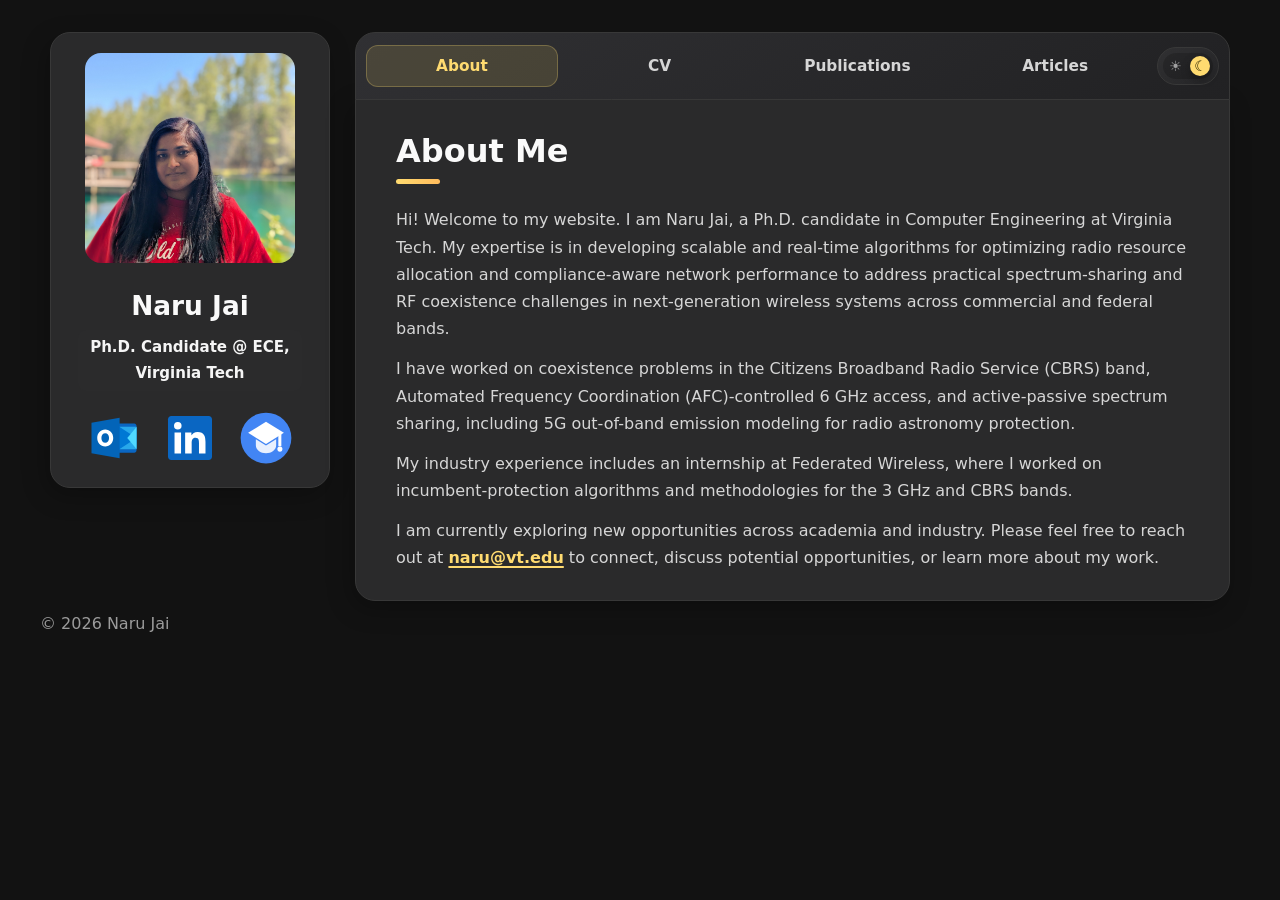
<file: index.html>
<!doctype html>
<html lang="en">
  <head>
    <meta charset="utf-8" />
    <meta name="viewport" content="width=device-width, initial-scale=1" />
    <meta
      name="description"
      content="Naru Jai's academic website with research, publications, CV, projects, and awards."
    />
    <title>Naru Jai | Electrical and Computer Engineering</title>
    <link rel="stylesheet" href="styles.css" />
    <meta name="google-site-verification" content="cSfP1z-1wbHYwWU4rpjb2guP5vLZPR5PbpY8i_yybEg" />
  </head>
  <body>
    <main class="layout">
      <aside class="sidebar" data-sidebar>
        <div class="sidebar-info">
          <img
            class="avatar-box profile-photo"
            src="profile.jpg"
            alt="Naru Jai"
          />
          <div class="info-content">
            <h1 class="name">Naru Jai</h1>
            <p class="title">Ph.D. Candidate @ ECE,<br />Virginia Tech</p>
            <ul class="social-links" aria-label="Profile links">
              <li>
                <a class="social-link outlook-logo" href="mailto:naru@vt.edu" aria-label="Email Naru Jai">
                  <svg viewBox="0 0 48 48" focusable="false" aria-hidden="true">
                    <path fill="#0A66C2" d="M28 11h14c1.1 0 2 .9 2 2v22c0 1.1-.9 2-2 2H28V11Z" />
                    <path fill="#28A8EA" d="M28 14h16v20H28V14Z" />
                    <path fill="#0078D4" d="M28 13.6 44 24 28 34.4V13.6Z" />
                    <path fill="#50D9FF" d="M44 14.3 35.8 24 44 33.7V14.3Z" />
                    <path fill="#0364B8" d="M4 10.4 29 6v36L4 37.6V10.4Z" />
                    <path fill="#fff" d="M16.2 16.5c-4.2 0-7.1 3.2-7.1 7.5s2.9 7.5 7.1 7.5 7.1-3.2 7.1-7.5-2.9-7.5-7.1-7.5Zm0 3.2c2 0 3.4 1.6 3.4 4.3s-1.4 4.3-3.4 4.3-3.4-1.6-3.4-4.3 1.4-4.3 3.4-4.3Z" />
                  </svg>
                </a>
              </li>
              <li>
                <a class="social-link linkedin-logo" href="https://www.linkedin.com/in/naru-jai-ba98071a1/" aria-label="Naru Jai on LinkedIn">
                  <svg viewBox="0 0 24 24" focusable="false" aria-hidden="true">
                    <path fill="#0A66C2" d="M22.23 0H1.77C.79 0 0 .77 0 1.73v20.54C0 23.23.79 24 1.77 24h20.46c.98 0 1.77-.77 1.77-1.73V1.73C24 .77 23.21 0 22.23 0Z" />
                    <path fill="#fff" d="M7.12 20.45H3.56V9h3.56v11.45ZM5.34 7.43a2.06 2.06 0 1 1 0-4.13 2.06 2.06 0 0 1 0 4.13Zm15.11 13.02h-3.55v-5.57c0-1.33-.03-3.04-1.85-3.04-1.85 0-2.14 1.45-2.14 2.94v5.67H9.35V9h3.41v1.56h.05c.48-.9 1.64-1.85 3.37-1.85 3.6 0 4.27 2.37 4.27 5.46v6.28Z" />
                  </svg>
                </a>
              </li>
              <li>
                <a
                  class="social-link scholar-logo"
                  href="https://scholar.google.com/citations?user=_3fTdqYAAAAJ&hl=en&oi=ao"
                  aria-label="Naru Jai on Google Scholar"
                >
                  <svg viewBox="0 0 48 48" focusable="false" aria-hidden="true">
                    <circle cx="24" cy="24" r="21" fill="#4285F4" />
                    <path fill="#fff" d="M24 10.5 9.2 19.7 24 29l14.8-9.3L24 10.5Z" />
                    <path fill="#e8f0fe" d="M15.6 25v5.3c0 3.6 3.8 6.4 8.4 6.4s8.4-2.8 8.4-6.4V25L24 30.3 15.6 25Z" />
                    <path fill="#fff" d="M36.7 20.1v10.7h-2.5v-9.1l2.5-1.6Z" />
                    <circle cx="35.5" cy="33.2" r="2.1" fill="#fff" />
                  </svg>
                </a>
              </li>
            </ul>
          </div>
        </div>
      </aside>

      <div class="main-content">
        <nav class="navbar">
          <ul class="navbar-list">
            <li><button class="navbar-link active" data-nav-link>About</button></li>
            <li><button class="navbar-link" data-nav-link>CV</button></li>
            <li><button class="navbar-link" data-nav-link>Publications</button></li>
            <li><button class="navbar-link" data-nav-link>Articles</button></li>
            <li>
              <button class="theme-toggle" type="button" data-theme-toggle aria-label="Switch to light mode">
                <span class="theme-toggle-track" aria-hidden="true">
                  <span class="theme-toggle-thumb"></span>
                  <span class="theme-symbol sun-symbol">☀</span>
                  <span class="theme-symbol moon-symbol">☾</span>
                </span>
              </button>
            </li>
          </ul>
        </nav>

        <article class="page active" data-page="about">
          <header><h2 class="article-title">About Me</h2></header>
          <section class="about-text">
            <p>
              Hi! Welcome to my website. I am Naru Jai, a Ph.D. candidate in Computer Engineering at Virginia Tech. My expertise is in developing scalable and real-time algorithms for optimizing radio resource allocation and compliance-aware network performance to address practical spectrum-sharing and RF coexistence challenges in next-generation wireless systems across commercial and federal bands.
            </p>
            <p>
              I have worked on coexistence problems in the Citizens Broadband Radio Service (CBRS) band, Automated Frequency Coordination (AFC)-controlled 6 GHz access, and active-passive spectrum sharing, including 5G out-of-band emission modeling for radio astronomy protection.
            </p>
            <p>
              My industry experience includes an internship at Federated Wireless, where I worked on incumbent-protection algorithms and methodologies for the 3 GHz and CBRS bands.
            </p>
            <p>
              I am currently exploring new opportunities across academia and industry. Please feel free to reach out at <a class="inline-email-link" href="mailto:naru@vt.edu">naru@vt.edu</a> to connect, discuss potential opportunities, or learn more about my work.
            </p>
          </section>

        </article>

        <article class="page" data-page="cv">
          <header class="article-header cv-header">
            <h2 class="article-title">CV</h2>
            <a class="cv-download-link" href="CV_Website.pdf" download>
              <svg viewBox="0 0 24 24" focusable="false" aria-hidden="true">
                <path
                  d="M8.7 12.8 14.6 7c1.3-1.3 3.5-1.3 4.8 0s1.3 3.5 0 4.8l-8 8c-1.9 1.9-5.1 1.9-7 0s-1.9-5.1 0-7l8.6-8.6c2.5-2.5 6.5-2.5 9 0"
                  fill="none"
                  stroke="currentColor"
                  stroke-linecap="round"
                  stroke-linejoin="round"
                  stroke-width="2"
                />
              </svg>
              <span>Download Complete CV</span>
            </a>
          </header>
          <section class="timeline-section resume-card">
            <h3 class="section-title">Education</h3>
            <ol class="timeline-list">
              <li><h4>Doctor of Philosophy, Computer Engineering</h4><span>Virginia Tech, Aug. 2019 - Aug. 2026</span></li>
              <li><h4>Master of Science, Computer Engineering</h4><span>Virginia Tech, Aug. 2019 - May 2022</span></li>
              <li><h4>Bachelor of Engineering, Electronics and Telecommunication</h4><span>University of Mumbai, Jul. 2014 - Jun. 2018</span></li>
            </ol>
          </section>

          <section class="timeline-section resume-card">
            <h3 class="section-title">Experience</h3>
            <ol class="timeline-list">
              <li><h4>Graduate Research Assistant</h4><span>Bradley Department of ECE and Commonwealth Cyber Initiative (CCI), Virginia Tech, Aug. 2020 - May 2026</span></li>
              <li><h4>Technology Intern</h4><span>Federated Wireless, May 2022 - Aug. 2022</span></li>
              <li>
                <h4>Graduate Teaching Assistant</h4>
                <span>Virginia Tech ECE</span>
                <ul class="experience-detail-list">
                  <li>ECE 2274 - Electronic Circuits Laboratory I, Aug. 2019 - Dec. 2019</li>
                  <li>ECE 3274 - Electronic Circuits Laboratory II, Jan. 2020 - May 2020</li>
                </ul>
              </li>
            </ol>
          </section>

          <section class="resume-card">
            <h3 class="section-title">Skills</h3>
            <ul class="skill-list">
              <li><strong>Programming:</strong> MATLAB, Python, C/C++, Java</li>
              <li><strong>Simulation Tools:</strong> Jupyter, Spyder, Eclipse</li>
              <li><strong>Optimization:</strong> Gurobi, CVX</li>
              <li><strong>Geospatial Tools:</strong> QGIS, Google Earth Pro</li>
            </ul>
          </section>

          <section class="resume-card">
            <h3 class="section-title">Patent</h3>
            <ul class="skill-list">
              <li>Move Lists for Interference Management in Shared Radio Spectrum, U.S. Patent Application No. 63/764,924 (Pending).</li>
            </ul>
          </section>

          <section class="timeline-section resume-card">
            <h3 class="section-title">Honors and Awards</h3>
            <ol class="timeline-list">
              <li>
                <h4>CCI Research Paper Showcase, 2025</h4>
                <span>
                  Research paper “Out-of-Band Interference Management to Protect Radio
                  Astronomy” was featured by the Commonwealth Cyber Initiative as impactful
                  CCI-funded research in wireless systems.
                </span>
              </li>
              <li>
                <h4>Vanu Bose Best Paper Award, 2024</h4>
                <span>
                  Awarded by the National Spectrum Consortium at IEEE MILCOM for “Out-of-Band
                  Interference Management to Protect Radio Astronomy,” with an associated
                  $5,000 prize.
                </span>
              </li>
              <li>
                <h4>IEEE MILCOM Student Travel Grant, 2024</h4>
                <span>
                  Received a $250 NSF-sponsored student travel grant to attend IEEE MILCOM
                  in Washington, D.C.
                </span>
              </li>
              <li>
                <h4>IEEE DySPAN Student Travel Grant, 2024</h4>
                <span>
                  Received a $1,500 NSF-sponsored student travel grant to attend IEEE DySPAN
                  in Washington, D.C.
                </span>
              </li>
              <li>
                <h4>CCI SWVA Cyber Innovation Scholar, 2023 and 2024</h4>
                <span>
                  Awarded $2,000 professional development grants in both years through the
                  Commonwealth Cyber Initiative SWVA Cyber Scholars Program.
                </span>
              </li>
              <li>
                <h4>IEEE INFOCOM Student Travel Grant, 2023</h4>
                <span>
                  Received a $1,000 NSF-sponsored travel grant to attend IEEE INFOCOM in
                  Hoboken, New Jersey.
                </span>
              </li>
              <li>
                <h4>Best Poster Award, 2022</h4>
                <span>
                  Recognized at the CCI SWVA Student Researcher Showcase for the poster
                  “Robust Interference Mitigation for Spectrum Sharing in the CBRS Band.”
                </span>
              </li>
              <li>
                <h4>Best Paper Runner-up Award, 2021</h4>
                <span>
                  Received at IEEE DySPAN for “Optimal Channel Allocation in the CBRS Band
                  with Shipborne Radar Incumbents.”
                </span>
              </li>
              <li>
                <h4>Late Prof. Sundararajan Award, 2018</h4>
                <span>
                  Received at INNOVEX, Don Bosco Institute of Technology, for the project
                  “Near Real-Time Sensing System for Hydroponics-based Urban Farming.”
                </span>
              </li>
              <li>
                <h4>Ranked 3rd in Undergraduate Program, 2014 - 2016</h4>
                <span>
                  Secured 3rd rank during the first two years of the undergraduate program
                  at Don Bosco Institute of Technology in a class of 80 students.
                </span>
              </li>
            </ol>
          </section>

          <section class="resume-card">
            <div class="section-title-row">
              <h3 class="section-title">Reviewer Service</h3>
              <a class="section-link" href="https://www.webofscience.com/wos/author/record/LFV-2636-2024">Web of Science</a>
            </div>
            <ul class="skill-list">
              <li>IEEE Transactions on Cognitive Communications and Networking (TCCN)</li>
              <li>IEEE Internet of Things Journal (IoT-J)</li>
              <li>IEEE Transactions on Communications (TCOM)</li>
            </ul>
          </section>

          <section class="timeline-section resume-card">
            <h3 class="section-title">Presentations</h3>
            <ol class="timeline-list">
              <li><h4>Varuna: Maximizing 5G Coverage with Out-of-Band Interference Protection for Radio Astronomy</h4><span>IEEE MILCOM 2025, Los Angeles, CA, Oct. 2025</span></li>
              <li><h4>Out-of-Band Interference Management to Protect Radio Astronomy</h4><span>IEEE MILCOM 2024, Washington, D.C., Oct. 2024</span></li>
              <li><h4>Interference-Aware Spectrum Sharing for 5G-Passive Service Coexistence</h4><span>Poster, IEEE MILCOM Young Scholar Workshop, Washington, D.C., Oct. 2024</span></li>
              <li><h4>Out-of-Band Interference Management to Protect Radio Astronomy</h4><span>Poster, CCI Symposium 2024, Richmond, VA, Apr. 2024</span></li>
              <li><h4>An Optimized Move List for DPA in CBRS</h4><span>IEEE DySPAN 2024, Washington, D.C., May 2024</span></li>
              <li><h4>Robust Interference Mitigation for Spectrum Sharing in the CBRS Band</h4><span>Poster, CCI Showcase 2023, Virginia Tech, Blacksburg, VA, Mar. 2023</span></li>
              <li><h4>Optimal Channel Allocation in the CBRS Band with Shipborne Radar Incumbents</h4><span>IEEE DySPAN 2021, Virtual Conference, Dec. 2021</span></li>
            </ol>
          </section>

        </article>

        <article class="page" data-page="publications">
          <header><h2 class="article-title">Publications</h2></header>
          <section class="resume-card">
            <h3 class="section-title">Journal and Magazine Papers</h3>
            <ol class="publication-list">
              <li><strong>N. Jai</strong>, Y. Shi, W. Lou, L. DaSilva, and Y.T. Hou, "Optimizing 5G Coverage under Out-of-Band Interference Protection for Radio Astronomy," <em>IEEE Transactions on Cognitive Communications and Networking</em>, under review.</li>
              <li><strong>N. Jai</strong>, Y. Shi, Y. Wu, Y.T. Hou, W. Lou, and L. DaSilva, "Revolving Move Lists: A Novel Approach to Ensure Fairness During Interference Protection Periods in CBRS," <em>IEEE Transactions on Cognitive Communications and Networking</em>, under review.</li>
              <li><strong>N. Jai</strong>, Y. Shi, H. Zeng, W. Lou, and Y.T. Hou, "Pay-As-You-Go via Spectrum Bux: A New Paradigm for Dynamic Spectrum Access," <em>IEEE Communications Magazine</em>, accepted, 2026.</li>
              <li><strong>N. Jai</strong>, Y. Shi, M. Olfat, J.H. Reed, L. DaSilva, W. Lou, and Y.T. Hou, "An Optimized Move List for Dynamic Protection Area in CBRS," <em>IEEE Transactions on Cognitive Communications and Networking</em>, vol. 11, no. 3, pp. 1382-1396, June 2025.</li>
              <li><strong>N. Jai</strong>, Y. Shi, S. Li, C. Li, Y.T. Hou, W. Lou, J.H. Reed, M. Olfat, S. Kompella, and L. DaSilva, "Modeling and Optimization of Channel Allocation for PAL and GAA Users in the CBRS Band," <em>IEEE Transactions on Cognitive Communications and Networking</em>, vol. 10, no. 1, pp. 1-20, Feb. 2024.</li>
            </ol>
          </section>

          <section class="resume-card">
            <h3 class="section-title">Conference Papers</h3>
            <ol class="publication-list">
              <li><strong>N. Jai</strong>, Y. Shi, W. Lou, L. DaSilva, and Y.T. Hou, "Varuna: Maximizing 5G Coverage with Out-of-Band Interference Protection for Radio Astronomy," in <em>Proc. IEEE MILCOM</em>, 6 pages, Oct. 6-10, 2025, Los Angeles, CA, USA.</li>
              <li><strong>N. Jai</strong>, Y. Shi, Y. Wu, Y.T. Hou, W. Lou and L. DaSilva, "Taking Turns: Toward Revolving Move Lists for Interference Protection in CBRS," in <em>Proc. IEEE DySPAN</em>, 8 pages, May 12-16, 2025, London, UK.</li>
              <li><strong>N. Jai</strong>, Y. Shi, W. Lou, L. DaSilva, and Y.T. Hou, "Out-of-Band Management to Protect Radio Astronomy," in <em>Proc. IEEE MILCOM</em>, pp. 1150-1155, Oct. 28-Nov. 1, 2024, Washington D.C., USA. <span class="badge">Vanu Bose Best Paper Award</span></li>
              <li><strong>N. Jai</strong>, Y. Shi, M. Olfat, J.H. Reed, L. DaSilva, W. Lou, and Y.T. Hou, "An Optimized Move List for DPA in CBRS," in <em>Proc. IEEE DySPAN</em>, pp. 88-96, May 13-16, 2024, Washington D.C., USA.</li>
              <li><strong>N. Jai</strong>, S. Li, C. Li, Y.T. Hou, W. Lou, J.H. Reed and S. Kompella, "Optimal Channel Allocation in the CBRS Band with Shipborne Radar Incumbents," in <em>Proc. IEEE DySPAN</em>, pp. 80-88, Dec. 13-15, 2021, Virtual. <span class="badge">Best Paper Runner-up Award</span></li>
              <li><strong>N. Jai</strong>, B. Dontha, A. Tripathy and S. S. Mande, "Near Real Time - Sensing System for Hydroponics Based Urban Farming," in <em>Proc. IEEE I2CT</em>, 5 pages, Apr. 6-8, 2018, Pune, India.</li>
            </ol>
          </section>
        </article>

        <article class="page" data-page="articles">
          <header><h2 class="article-title">Articles</h2></header>
          <section class="blog-posts">
            <article>
              <span>2025</span>
              <h3>Multi-List Strategy for Spectrum Interference Management</h3>
              <p>
                Virginia Tech Intellectual Properties technology listing for a dynamic
                interference-management strategy in shared-spectrum environments.
              </p>
              <a href="https://vtip.technologypublisher.com/technology/58028">View technology</a>
            </article>
            <article>
              <span>2025</span>
              <h3>Out-of-Band Interference Management to Protect Radio Astronomy</h3>
              <p>
                CCI Research Paper Showcase feature for the IEEE MILCOM paper recognized
                with the Dr. Vanu Bose Best Paper Award.
              </p>
              <a href="https://cyberinitiative.org/research/research-showcase/2025/out-of-band.html">Read article</a>
            </article>
            <article>
              <span>2024</span>
              <h3>NSC Distributes Fourth Annual Bose Paper Award</h3>
              <p>
                National Spectrum Consortium announcement for the Vanu Bose Best Paper Award.
              </p>
              <a href="https://www.nationalspectrumconsortium.org/news-detail/nsc-distributes-fourth-annual-bose-paper-award">Read article</a>
            </article>
            <article>
              <span>2022</span>
              <h3>Students Bring Spark, Power, and Drive to Cybersecurity Research</h3>
              <p>
                Virginia Tech News feature spotlighting Commonwealth Cyber Initiative student
                researchers, including work on CBRS channel allocation and 5G/Next-G systems.
              </p>
              <a href="https://news.vt.edu/articles/2022/10/students-bring-spark-power-and-drive-to-cybersecurity-research.html">Read article</a>
            </article>
            <article>
              <span>2022</span>
              <h3>Cybersecurity Showcase Conveys Impact and Reach of Student Research</h3>
              <p>
                Virginia Tech News coverage of the CCI Student Researcher Showcase and Best
                Poster Award recognition for spectrum-sharing research.
              </p>
              <a href="https://news.vt.edu/articles/2022/03/cci-swva-showcase-22.html">Read article</a>
            </article>
          </section>
        </article>

      </div>
    </main>

    <footer class="site-footer">
      <p>© <span id="year"></span> Naru Jai</p>
    </footer>

    <script src="script.js"></script>
  </body>
</html>
</file>
<file: styles.css>
:root {
  --bg: #121212;
  --eerie-black-1: #1e1e1f;
  --eerie-black-2: #2a2a2b;
  --jet: #383838;
  --onyx: #2b2b2c;
  --white-1: #f5f5f5;
  --white-2: #fafafa;
  --light-gray: #d6d6d6;
  --light-gray-70: rgba(214, 214, 214, 0.7);
  --orange-yellow-crayola: #ffdb70;
  --vegas-gold: #ceb15a;
  --smoky-black: #121212;
  --border-gradient-onyx: linear-gradient(to bottom right, #404040 0%, rgba(64, 64, 64, 0) 50%);
  --text-gradient-yellow: linear-gradient(to right, #ffdb70, #ffbb5c);
  --shadow-1: -4px 8px 24px rgba(0, 0, 0, 0.25);
  --shadow-2: 0 16px 30px rgba(0, 0, 0, 0.25);
}

body.light-theme {
  --smoky-black: #f4f6f8;
  --eerie-black-1: #ffffff;
  --eerie-black-2: #ffffff;
  --jet: #d9e1ea;
  --onyx: #eef3f7;
  --white-1: #17212b;
  --white-2: #121a22;
  --light-gray: #3e4c59;
  --light-gray-70: rgba(62, 76, 89, 0.72);
  --orange-yellow-crayola: #1f6f9f;
  --vegas-gold: #235f86;
  --border-gradient-onyx: linear-gradient(to bottom right, #dce5ee 0%, rgba(220, 229, 238, 0.2) 50%);
  --text-gradient-yellow: linear-gradient(to right, #1f6f9f, #3898c8);
  --shadow-1: -4px 8px 24px rgba(31, 45, 61, 0.1);
  --shadow-2: 0 16px 30px rgba(31, 45, 61, 0.12);
}

* {
  box-sizing: border-box;
}

html {
  scroll-behavior: smooth;
}

body {
  margin: 0;
  background: var(--smoky-black);
  color: var(--white-2);
  font-family: ui-sans-serif, system-ui, -apple-system, BlinkMacSystemFont, "Segoe UI", sans-serif;
  line-height: 1.7;
}

a {
  color: inherit;
  text-decoration: none;
}

button {
  font: inherit;
}

.layout {
  display: grid;
  gap: 25px;
  width: min(1200px, calc(100% - 30px));
  margin: 32px auto 44px;
}

.sidebar,
.page {
  background: var(--eerie-black-2);
  border: 1px solid var(--jet);
  border-radius: 20px;
  box-shadow: var(--shadow-1);
}

.sidebar {
  padding: 20px;
}

.sidebar-info {
  position: relative;
  display: flex;
  align-items: center;
  gap: 28px;
}

.avatar-box {
  display: grid;
  flex: 0 0 132px;
  width: 132px;
  height: 132px;
  place-items: center;
  background: linear-gradient(145deg, #244c67, #3e6f93);
  border-radius: 16px;
  color: #fff;
  font-size: 2rem;
  font-weight: 900;
}

.profile-photo {
  display: block;
  object-fit: cover;
}

.name {
  margin: 0 0 10px;
  color: var(--white-2);
  font-size: 1.65rem;
  line-height: 1.1;
}

.title {
  display: inline-block;
  margin: 0;
  padding: 5px 12px;
  background: var(--onyx);
  border-radius: 8px;
  color: var(--white-1);
  font-size: 0.94rem;
  font-weight: 700;
}

.social-links {
  display: grid;
  grid-template-columns: repeat(3, 58px);
  align-items: center;
  justify-content: center;
  justify-items: center;
  align-self: center;
  width: 100%;
  gap: 18px;
  margin: 18px auto 0;
  padding: 0;
  list-style: none;
}

.social-links li {
  display: grid;
  width: 58px;
  height: 58px;
  place-items: center;
}

.social-link {
  display: inline-flex;
  align-items: center;
  justify-content: center;
  width: 48px;
  height: 48px;
  padding: 0;
  border-radius: 0;
  transition: transform 0.18s ease, filter 0.18s ease;
}

.social-link:hover {
  transform: translateY(-1px);
  filter: brightness(1.08);
}

.social-link svg {
  width: 44px;
  height: 44px;
  overflow: visible;
}

.outlook-logo svg {
  width: 54px;
  height: 54px;
}

.scholar-logo svg {
  width: 58px;
  height: 58px;
}

.main-content {
  position: relative;
  min-width: 0;
}

.navbar {
  position: sticky;
  top: 0;
  z-index: 5;
  margin-bottom: -1px;
  width: 100%;
  padding: 12px 10px;
  background: linear-gradient(145deg, rgba(49, 49, 52, 0.98), rgba(34, 34, 36, 0.98));
  border: 1px solid var(--jet);
  border-radius: 20px 20px 0 0;
  backdrop-filter: blur(10px);
}

.navbar-list {
  display: grid;
  grid-template-columns: repeat(4, minmax(0, 1fr)) 62px;
  gap: 6px;
  align-items: center;
  margin: 0;
  padding: 0;
  list-style: none;
  overflow-x: auto;
  scrollbar-width: none;
}

.navbar-list::-webkit-scrollbar {
  display: none;
}

.navbar-link {
  width: 100%;
  min-height: 42px;
  padding: 0 8px;
  border: 1px solid transparent;
  border-radius: 12px;
  background: transparent;
  color: var(--light-gray);
  cursor: pointer;
  white-space: nowrap;
  font-size: clamp(0.84rem, 1.2vw, 1rem);
  font-weight: 700;
  transition: background 0.18s ease, border-color 0.18s ease, color 0.18s ease, transform 0.18s ease;
}

.navbar-link:hover,
.navbar-link.active {
  background: rgba(255, 219, 112, 0.13);
  border-color: rgba(255, 219, 112, 0.26);
  color: var(--orange-yellow-crayola);
}

.navbar-link:hover {
  transform: none;
}

.theme-toggle {
  display: grid;
  width: 62px;
  min-height: 38px;
  place-items: center;
  padding: 0;
  border: 1px solid var(--jet);
  border-radius: 999px;
  background: linear-gradient(145deg, rgba(255, 255, 255, 0.06), rgba(255, 255, 255, 0.015));
  cursor: pointer;
  transition: border-color 0.18s ease, background 0.18s ease;
}

.theme-toggle:hover {
  border-color: rgba(255, 219, 112, 0.36);
}

.theme-toggle-track {
  position: relative;
  display: grid;
  grid-template-columns: 1fr 1fr;
  width: 50px;
  height: 26px;
  align-items: center;
  background: rgba(0, 0, 0, 0.18);
  border-radius: 999px;
}

.theme-toggle-thumb {
  position: absolute;
  top: 3px;
  left: 3px;
  width: 20px;
  height: 20px;
  background: var(--orange-yellow-crayola);
  border-radius: 50%;
  box-shadow: 0 4px 10px rgba(0, 0, 0, 0.28);
  transform: translateX(24px);
  transition: transform 0.22s ease, background 0.22s ease;
}

.theme-symbol {
  position: relative;
  z-index: 1;
  display: grid;
  place-items: center;
  color: var(--light-gray);
  font-size: 0.88rem;
  font-weight: 900;
  line-height: 1;
}

.sun-symbol {
  color: var(--light-gray-70);
}

.moon-symbol {
  color: #2a2200;
}

body.light-theme .theme-toggle-thumb {
  background: #d8dee6;
  transform: translateX(0);
}

body.light-theme .sun-symbol {
  color: #2a2200;
}

body.light-theme .moon-symbol {
  color: rgba(23, 33, 43, 0.55);
}

body.light-theme .navbar {
  background: linear-gradient(145deg, rgba(255, 255, 255, 0.98), rgba(244, 247, 250, 0.98));
}

body.light-theme .navbar-link {
  color: #17212b;
}

body.light-theme .navbar-link:hover,
body.light-theme .navbar-link.active {
  background: rgba(31, 111, 159, 0.1);
  border-color: rgba(31, 111, 159, 0.2);
  color: #000;
}

body.light-theme .theme-toggle {
  background: #fff;
}

body.light-theme .theme-toggle-track {
  background: rgba(31, 111, 159, 0.08);
}

.page {
  display: none;
  min-height: auto;
  padding: 28px 26px 24px;
  border-radius: 0 0 20px 20px;
  animation: fade 0.35s ease backwards;
}

.page.active {
  display: block;
}

@keyframes fade {
  0% {
    opacity: 0;
    transform: translateY(8px);
  }
  100% {
    opacity: 1;
    transform: translateY(0);
  }
}

.article-title {
  position: relative;
  margin: 0 0 22px;
  padding-bottom: 14px;
  color: var(--white-2);
  font-size: 2rem;
  line-height: 1.2;
}

.article-title::after {
  position: absolute;
  bottom: 0;
  left: 0;
  width: 44px;
  height: 5px;
  background: var(--text-gradient-yellow);
  border-radius: 999px;
  content: "";
}

.article-header {
  display: flex;
  align-items: flex-start;
  justify-content: space-between;
  gap: 18px;
  margin-bottom: 22px;
}

.article-header .article-title {
  margin-bottom: 0;
}

.cv-download-link {
  display: inline-flex;
  align-items: center;
  gap: 8px;
  min-height: 42px;
  margin-top: 2px;
  padding: 0 15px;
  border: 1px solid var(--jet);
  border-radius: 12px;
  background: var(--onyx);
  color: var(--orange-yellow-crayola);
  font-size: 0.92rem;
  font-weight: 850;
  white-space: nowrap;
  box-shadow: var(--shadow-1);
  transition: transform 0.18s ease, border-color 0.18s ease, filter 0.18s ease;
}

.cv-download-link:hover {
  transform: translateY(-1px);
  border-color: rgba(255, 219, 112, 0.45);
  filter: brightness(1.06);
}

.cv-download-link svg {
  width: 19px;
  height: 19px;
  flex: 0 0 auto;
}

.about-text p {
  margin: 0 0 13px;
  color: var(--light-gray);
}

.about-text p:last-child {
  margin-bottom: 0;
}

.inline-email-link {
  color: var(--orange-yellow-crayola);
  font-weight: 800;
  text-decoration: underline;
  text-decoration-thickness: 1.5px;
  text-underline-offset: 3px;
}

.section-title {
  margin: 28px 0 18px;
  color: var(--white-2);
  font-size: 1.28rem;
}

.resume-card {
  margin-top: 18px;
  padding: 22px;
  background: linear-gradient(to bottom right, rgba(255, 255, 255, 0.04), rgba(255, 255, 255, 0.015));
  border: 1px solid var(--jet);
  border-radius: 14px;
  box-shadow: var(--shadow-1);
}

.resume-card:first-of-type {
  margin-top: 0;
}

.resume-card .section-title {
  margin-top: 0;
}

.section-title-row {
  display: flex;
  align-items: center;
  justify-content: space-between;
  gap: 16px;
  margin-bottom: 18px;
}

.section-title-row .section-title {
  margin: 0;
}

.section-link {
  display: inline-flex;
  align-items: center;
  min-height: 32px;
  padding: 0 10px;
  border: 1px solid var(--jet);
  border-radius: 8px;
  background: var(--onyx);
  color: var(--orange-yellow-crayola);
  font-size: 0.86rem;
  font-weight: 800;
  white-space: nowrap;
}

.service-list,
.cards,
.blog-posts,
.resume-grid {
  display: grid;
  gap: 16px;
  margin: 0;
  padding: 0;
  list-style: none;
}

.service-list {
  grid-template-columns: repeat(2, minmax(0, 1fr));
}

.service-list li,
.cards article,
.blog-posts article,
.resume-grid article {
  padding: 20px;
  background: linear-gradient(to bottom right, rgba(255, 255, 255, 0.04), rgba(255, 255, 255, 0.015));
  border: 1px solid var(--jet);
  border-radius: 14px;
  box-shadow: var(--shadow-1);
}

.service-list h4,
.cards h3,
.blog-posts h3,
.resume-grid h3,
.timeline-list h4 {
  margin: 0 0 8px;
  color: var(--white-2);
  line-height: 1.25;
}

.service-list p,
.cards p,
.blog-posts p,
.resume-grid p,
.timeline-list span,
.skill-list li,
.publication-list li {
  color: var(--light-gray);
}

.timeline-list,
.publication-list,
.skill-list {
  display: grid;
  gap: 14px;
  margin: 0;
  padding-left: 1.35rem;
}

.timeline-list li {
  padding-left: 4px;
}

.timeline-list h4 {
  margin-bottom: 3px;
}

.experience-detail-list {
  display: grid;
  gap: 4px;
  margin: 8px 0 0;
  padding-left: 1.05rem;
  color: var(--light-gray);
}

.publication-list strong,
.publication-list em {
  color: var(--white-2);
}

.badge {
  display: inline-block;
  margin-left: 6px;
  padding: 2px 8px;
  border-radius: 999px;
  background: rgba(255, 219, 112, 0.12);
  color: var(--orange-yellow-crayola);
  font-size: 0.8rem;
  font-weight: 800;
}

.blog-posts span {
  color: var(--orange-yellow-crayola);
  font-weight: 900;
}

.project-date {
  display: inline-block;
  margin-bottom: 8px;
  color: var(--orange-yellow-crayola);
  font-size: 0.86rem;
  font-weight: 900;
}

.blog-posts a,
.button-link {
  display: inline-flex;
  width: fit-content;
  margin-top: 12px;
  padding: 9px 12px;
  border: 1px solid var(--jet);
  border-radius: 9px;
  background: var(--onyx);
  color: var(--orange-yellow-crayola);
  font-weight: 800;
}

.site-footer {
  width: min(1200px, calc(100% - 30px));
  margin: -35px auto 35px;
  color: var(--light-gray-70);
}

@media (min-width: 768px) {
  .layout {
    width: min(700px, calc(100% - 40px));
  }

  .page {
    padding: 32px 40px 28px;
  }
}

@media (min-width: 1024px) {
  .layout {
    grid-template-columns: 280px minmax(0, 1fr);
    align-items: start;
    width: min(1180px, calc(100% - 48px));
  }

  .sidebar {
    position: sticky;
    top: 32px;
    max-height: none;
  }

  .sidebar-info {
    flex-direction: column;
    text-align: center;
  }

  .avatar-box {
    width: 210px;
    height: 210px;
    font-size: 3rem;
  }

  .info_more-btn {
    display: none;
  }

  .sidebar-info_more {
    display: block;
  }

  .navbar {
    position: sticky;
    top: 0;
    right: auto;
    width: 100%;
    border-radius: 20px 20px 0 0;
  }

  .page {
    padding-top: 32px;
    border-radius: 0 0 20px 20px;
  }

  .main-content {
    min-width: 0;
  }
}

@media (max-width: 640px) {
  .layout {
    margin-top: 16px;
  }

  .avatar-box {
    flex-basis: 104px;
    width: 104px;
    height: 104px;
    font-size: 1.55rem;
  }

  .name {
    font-size: 1.35rem;
  }

  .title {
    max-width: 170px;
    font-size: 0.84rem;
  }

  .social-link,
  .social-link svg {
    width: 42px;
    height: 42px;
  }

  .social-links {
    grid-template-columns: repeat(3, 52px);
    gap: 14px;
  }

  .navbar {
    position: fixed;
    top: auto;
    right: 0;
    bottom: 0;
    left: 0;
    border-radius: 16px 16px 0 0;
  }

  body {
    padding-bottom: 78px;
  }

  .page {
    border-radius: 20px;
  }

  .article-header {
    flex-direction: column;
    gap: 12px;
  }

  .cv-download-link {
    width: 100%;
    justify-content: center;
    white-space: normal;
    text-align: center;
  }

  .service-list {
    grid-template-columns: 1fr;
  }
}
</file>
